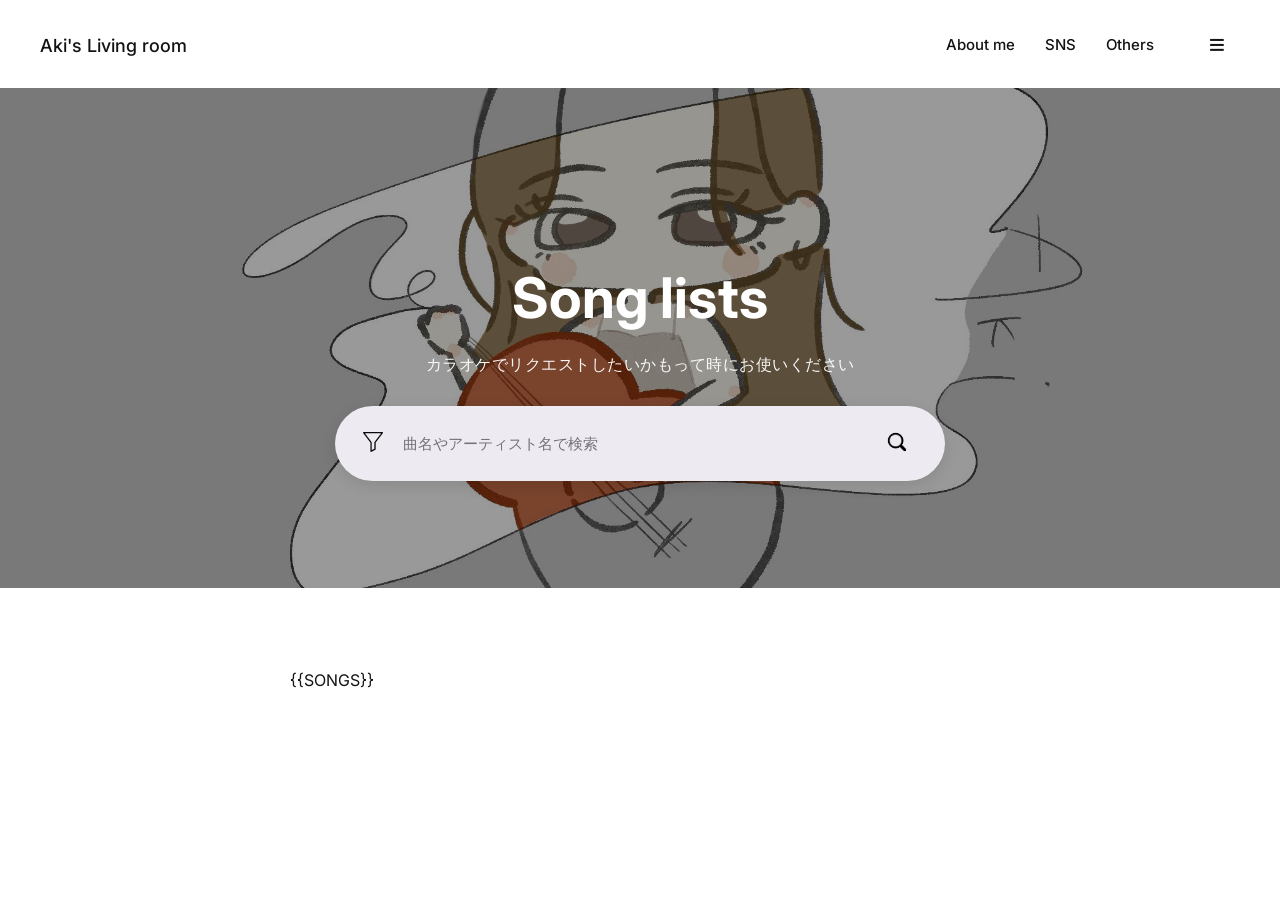
<file: songs-template.html>
<!DOCTYPE html>
<html lang="en">
<head>
    <meta charset="UTF-8">
    <meta name="viewport" content="width=device-width, initial-scale=1.0">
    <title>Song Lists - Aki's Living room</title>
    <link rel="preconnect" href="https://fonts.googleapis.com">
    <link rel="preconnect" href="https://fonts.gstatic.com" crossorigin>
    <link href="https://fonts.googleapis.com/css2?family=Inter:wght@400;500;700&display=swap" rel="stylesheet">
    <link rel="stylesheet" href="style.css">
    <link rel="stylesheet" href="songs.css">
</head>
<body>
    <header>
        <nav class="nav-container">
            <h1><a class="logo" href="index.html">Aki's Living room</a></h1>
            <div class="nav-right">
                <ul class="nav-list">
                    <li><a href="#about-me">About me</a></li>
                    <li><a href="#sns">SNS</a></li>
                    <li><a href="#others">Others</a></li>
                </ul>
                <a href="#" class="nav-btn">≡</a>
            </div>
        </nav>
    </header>

    <main>
        <section class="hero-container">
            <div class="hero-bg"></div>
            
            <div class="hero-overlay-content">
                <h2 class="hero-title">Song lists</h2>
                <p class="hero-subtitle">カラオケでリクエストしたいかもって時にお使いください</p>
                
                <form class="search-box">
                    <button class="filter-button" type="button">
                        <img src="icons/filter-icon.png" alt="Filter Icon" class ="filter-icon">
                    </button>
                    <!-- TODO: Make it so that when we click the Filter Icon, it opens the filter options. It should be a modal window with things user can check one or more tags-->
                    <input type="text" placeholder="曲名やアーティスト名で検索" aria-label="Search songs" class="search-input">
                    <button class="search-button" type="submit">
                        <img src="icons/search-icon.png" alt="Search Icon" class="search-icon">
                    </button>
                    <!-- TODO: Implement search functionality -->
                </form>
            </div>
        </section>

        <section class="songs-section">
            <div class="songs-list">

                {{SONGS}}
                         
            </div>
        </section>
    </main>

</body>
</html>
</file>
<file: style.css>
* {
    box-sizing: border-box;
    margin: 0;
    padding: 0;
}

:root {
    --text: #131313;
    --secondary: #7a7a7a;
    --accent: #be7554;
}

body {
    background-color: #ffffff; 
    font-family: 'Inter', -apple-system, BlinkMacSystemFont, "Segoe UI", Roboto, sans-serif;
    color: var(--text);
    line-height: 1.5;
}

a {
    text-decoration: none;
    color: inherit;
}

/* --- Header / Navigation --- */
.nav-container {
    display: flex;
    justify-content: space-between;
    align-items: center;
    padding: 20px 40px;
    height: 88px;
    max-width: 1300px;
    margin: 0 auto;
}

.logo{
    font-size: 18px;
    font-weight: 500;
}

.nav-list {
    display: flex;
    list-style: none;
    gap: 30px;
}

.nav-right {
    display: flex;
    align-items: center;
    gap: 40px;
}

.nav-list a {
    font-size: 15px;
    font-weight: 500;
}

.nav-btn {
    color: #131313;
    padding: 2px 15px;
    line-height: 1;
    border-radius: 8px;
    text-decoration: none;
    font-size: 28px;
    font-weight: 500;
    backdrop-filter: blur(4px);
    transition: all 0.2s ease;
}

.nav-btn:hover {
    background-color: rgba(255, 255, 255, 0.2);
    color: #d7d7d7;
}


/* --- Hero Banner Section --- */
.banner-container {
    width: 100%;
    background-color: #cccccc; /* Fallback frame color */
    display: flex;
    justify-content: center;
    overflow: hidden;
}

.banner-img {
    width: 100%;
    max-height: 500px;
    object-fit: cover;
    display: block;
}

/* --- CTA Button Layout --- */
.cta-container {
    display: flex;
    justify-content: center;
    margin: 40px 0 60px 0;
}

.cta-button {
    background-color: var(--accent);
    color: #ffffff;
    padding: 24px 60px;
    border-radius: 6px;
    font-size: 16px;
    font-weight: 400;
    text-align: center;
    min-width: 280px;
    transition: background-color 0.2s ease;
}

.cta-button:hover {
    background-color: #a86343;
}

/* --- Content Typography & Layout --- */
.content-section {
    max-width: 1200px;
    margin: 0 auto 60px auto;
    padding: 0 40px;
}

.section-title {
    font-size: 36px;
    font-weight: 700;
    margin-bottom: 20px;
    text-transform: lowercase; 
}

.about-details p {
    font-size: 15px;
    color: #4a4a4a;
    margin-bottom: 8px;
}

.about-details strong {
    color: var(--text);
    font-weight: 500;
}

/* --- Card Grid Component (Life & SNS) --- */
.card-grid {
    display: grid;
    grid-template-columns: repeat(3, 1fr);
    gap: 30px;
}

.card {
    display: flex;
    flex-direction: column;
}

.card-img {
    width: 100%;
    aspect-ratio: 1 / 1; /* Standard square aspect ratio matching the mockup images */
    object-fit: cover;
    border-radius: 4px;
    margin-bottom: 15px;
}

.card-subheading {
    font-size: 16px;
    font-weight: 700;
    margin-bottom: 8px;
    color: var(--text);
}

.card-text {
    font-size: 14px;
    color: var(--secondary);
    line-height: 1.4;
}

/* --- Responsive Adjustments --- */
@media (max-width: 768px) {
    .nav-list {
        display: none; /* Hide top list links on mobile mockups */
    }
    
    .card-grid {
        grid-template-columns: 1fr; /* Stacks column cards layout on smaller viewports */
        gap: 40px;
    }
}

/* --- SNS Card Adjustments --- */
.sns-card {
    cursor: pointer;
    transition: transform 0.2s ease;
}

/* Slight lift animation on hovering anywhere on the card */
.sns-card:hover {
    transform: translateY(-4px);
}

/* Icon Wrapper: Inherits the aspect-ratio (1/1 square) from .card-img */
.sns-icon-wrapper {
    width: 100%;
    aspect-ratio: 1 / 1;
    border-radius: 4px;
    margin-bottom: 15px;
    display: flex;
    justify-content: center;
    align-items: center;
}

/* SVG sizing control inside the wrapper */
.sns-svg {
    width: 35%;
    height: 35%;
}

/* --- Social Media Brand Colors --- */
.x-bg {
    background-color: #1a1a1a; /* Sleek black */
    fill: #ffffff;
}

.instagram-bg {
    /* Soft pastel gradient matching the clean aesthetic */
    background: linear-gradient(45deg, #f9ce34, #ee2a7b, #6228d7);
    fill: #ffffff;
}

.youtube-bg {
    background-color: #ff0000; /* YouTube Red */
    fill: #ffffff;
}


/* Container override since the SVG path provides its own background box */
.spoon-container {
    width: 100%;
    aspect-ratio: 1 / 1;
    border-radius: 4px;
    margin-bottom: 15px;
    display: flex;
    justify-content: center;
    align-items: center;
    background-color: transparent; /* Box background color handled inside SVG */
    overflow: hidden;
}

/* Force your custom 512x512 icon file to fit the layout grid cleanly */
.spoon-raw-svg {
    width: 100%;
    height: 100%;
    border-radius: 4px;
}

/* Dynamically color the base background path of your file to the proper orange */
.spoon-bg-path {
    fill: #ff5a00;
}
/* Color the custom text letters orange so they stand out against the white blob */
.spoon-text-path {
    fill: #ff5a00;
}
</file>
<file: songs.css>
/* --- Global Configuration Reset --- */
* {
    box-sizing: border-box;
    margin: 0;
    padding: 0;
}


/* --- Hero Frame Content Block --- */
.hero-container {
    position: relative;
    height: 75vh;
    max-height: 500px;
    display: flex;
    justify-content: center;
    align-items: center;
    overflow: hidden;
}

/* Full Bleed Image Backing Layer */
.hero-bg {
    background-image: url("photos/akiprofile.JPG");
    position: absolute;
    top: 0;
    left: 0;
    width: 100%;
    height: 100%;
    background-size: cover;
    background-position: center;
    filter: brightness(0.6); /* Enhances readability text overlays */
    z-index: 1;
}

.hero-overlay-content {
    position: relative;
    z-index: 2;
    text-align: center;
    color: #ffffff;
    width: 100%;
    max-width: 650px;
    padding: 0 20px;
    margin-top: 60px;
}

.hero-title {
    font-size: 56px;
    font-weight: 700;
    margin-bottom: 12px;
}

.hero-subtitle {
    font-size: 16px;
    font-weight: 400;
    margin-bottom: 30px;
    letter-spacing: 0.5px;
    opacity: 0.95;
}

/* --- Minimal Search Bar Unit --- */
.search-box {
    background-color: #edeaf1; /* Matching target soft background tint tint */
    display: flex;
    align-items: center;
    padding: 6px 18px;
    border-radius: 50px; /* Fully rounded capsule style */
    box-shadow: 0 4px 15px rgba(0, 0, 0, 0.1);
}

.search-box input {
    width: 100%;
    border: none;
    background: transparent;
    padding: 12px 10px;
    font-size: 15px;
    font-family: inherit;
    color: #333333;
    outline: none;
}

.search-box input::placeholder {
    color: #757279;
}

.filter-icon {
    width: 20px;
    height: 20px;
    margin-left: 10px;
    border: none;
}

.search-input {
    margin-left: 10px;
    font-size: 15px;
    font-family: inherit;
    color: #333333;
}

form > button {
    background: none;
    border: none;
    cursor: pointer;
}

.search-icon {
    width: 60px;
    height: 60px;
    border: none;
}

/* --- Clean List Architecture --- */
.songs-section {
    padding: 80px 20px;
    background-color: #ffffff;
}

.songs-list {
    max-width: 700px;
    margin: 0 auto;
    display: flex;
    flex-direction: column;
    gap: 32px;
}

.song-item {
    padding: 20px 0;
    border-bottom: 1px solid #e5e5e5;
}

.song-artist {
    font-size: 14px;
}

.song-title {
    font-size: 18px;
    font-weight: 700;
    color: #1a1a1a;
    margin-bottom: 2px;
}

.song-tags {
    font-family: inherit;
    gap: 6px;
    display: flex;
    font-size: 14px;
    color: #707070;
    flex-wrap: wrap;
}

.tag {
    padding: 4px 10px;
    border-radius: 10px;
    background-color: #f6f6f6;
    font-size: 11px;
}
</file>
